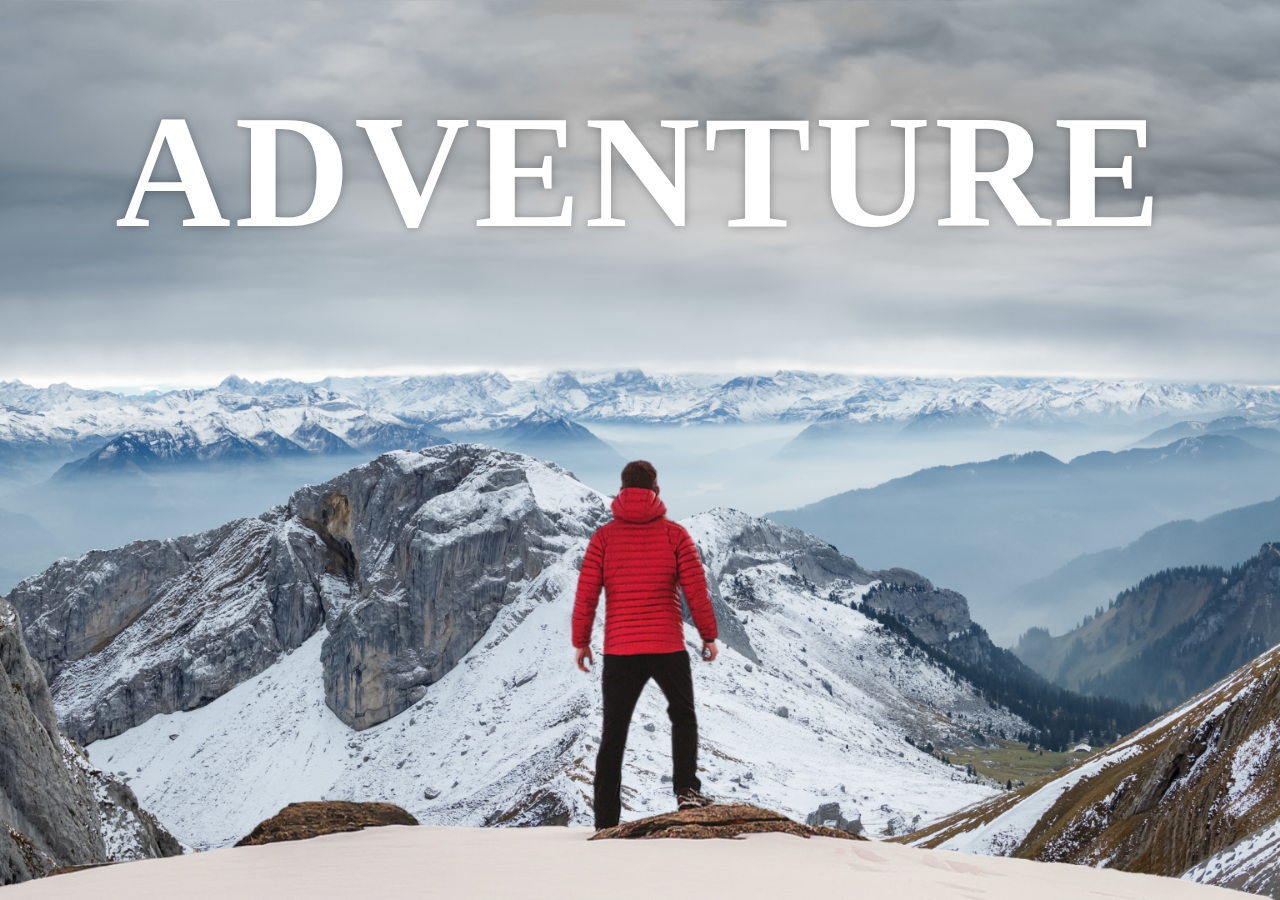
<file: index.html>
<!DOCTYPE html>
<html lang="en">
<head>
    <meta charset="UTF-8">
    <meta http-equiv="X-UA-Compatible" content="IE=edge">
    <meta name="viewport" content="width=device-width, initial-scale=1.0">
    <title>Parallax</title>
    <link rel="stylesheet" href="ParallaxProject.css">
</head>
<body>
    <div class="wrapper">
        <div class="container">
            <img src="background.png" class="background">
            <img src="foreground.png" class="foreground">
            <h1>ADVENTURE</h1>
        </div>
        <section>
            <h2 class="secH">Adventure Time!</h2>
            <p class="text">
                Lorem ipsum dolor sit amet consectetur, adipisicing elit. Qui necessitatibus commodi alias? Veritatis, eligendi nisi. Amet exercitationem, recusandae dolore corrupti laborum aperiam repellendus natus voluptatem quam atque aliquam beatae. Odit deserunt nisi optio eveniet? Aliquam possimus molestiae, ullam illum accusamus autem accusantium! Voluptate laboriosam eum saepe ex veritatis est? Numquam eaque autem labore provident dolorum, velit omnis mollitia eos adipisci!
                <br> <br>
                Lorem, ipsum dolor sit amet consectetur adipisicing elit. Ad, itaque hic tempore rem eveniet sed repudiandae molestiae magnam aut quod consequatur, harum, totam beatae fugiat ipsam? Explicabo, blanditiis quod similique fugiat fugit ea expedita deleniti doloribus, delectus perferendis, tempore amet maiores libero sapiente voluptatem reprehenderit? Illum alias commodi cupiditate corporis mollitia ab quaerat, ipsum est excepturi vitae a sunt optio.
            </p>
            <div class="bg bg1">
                <h2 class="desc">BIKING</h2>
            </div>
            <p class="text">
                Lorem ipsum dolor sit amet consectetur, adipisicing elit. Qui necessitatibus commodi alias? Veritatis, eligendi nisi. Amet exercitationem, recusandae dolore corrupti laborum aperiam repellendus natus voluptatem quam atque aliquam beatae. Odit deserunt nisi optio eveniet? Aliquam possimus molestiae, ullam illum accusamus autem accusantium! Voluptate laboriosam eum saepe ex veritatis est? Numquam eaque autem labore provident dolorum, velit omnis mollitia eos adipisci!
                <br> <br>
                Lorem, ipsum dolor sit amet consectetur adipisicing elit. Ad, itaque hic tempore rem eveniet sed repudiandae molestiae magnam aut quod consequatur, harum, totam beatae fugiat ipsam? Explicabo, blanditiis quod similique fugiat fugit ea expedita deleniti doloribus, delectus perferendis, tempore amet maiores libero sapiente voluptatem reprehenderit? Illum alias commodi cupiditate corporis mollitia ab quaerat, ipsum est excepturi vitae a sunt optio.
            </p>
            <div class="bg bg2">
                <h2 class="desc">PARA GLIDING</h2>
            </div>
            <p class="text">
                Lorem ipsum dolor sit amet consectetur, adipisicing elit. Qui necessitatibus commodi alias? Veritatis, eligendi nisi. Amet exercitationem, recusandae dolore corrupti laborum aperiam repellendus natus voluptatem quam atque aliquam beatae. Odit deserunt nisi optio eveniet? Aliquam possimus molestiae, ullam illum accusamus autem accusantium! Voluptate laboriosam eum saepe ex veritatis est? Numquam eaque autem labore provident dolorum, velit omnis mollitia eos adipisci!
                <br> <br>
                Lorem, ipsum dolor sit amet consectetur adipisicing elit. Ad, itaque hic tempore rem eveniet sed repudiandae molestiae magnam aut quod consequatur, harum, totam beatae fugiat ipsam? Explicabo, blanditiis quod similique fugiat fugit ea expedita deleniti doloribus, delectus perferendis, tempore amet maiores libero sapiente voluptatem reprehenderit? Illum alias commodi cupiditate corporis mollitia ab quaerat, ipsum est excepturi vitae a sunt optio.
            </p>
            <div class="bg bg3">
                <h2 class="desc">SURFING</h2>
            </div>
            <p class="text">
                Lorem ipsum dolor sit amet consectetur, adipisicing elit. Qui necessitatibus commodi alias? Veritatis, eligendi nisi. Amet exercitationem, recusandae dolore corrupti laborum aperiam repellendus natus voluptatem quam atque aliquam beatae. Odit deserunt nisi optio eveniet? Aliquam possimus molestiae, ullam illum accusamus autem accusantium! Voluptate laboriosam eum saepe ex veritatis est? Numquam eaque autem labore provident dolorum, velit omnis mollitia eos adipisci!
                <br> <br>
                Lorem, ipsum dolor sit amet consectetur adipisicing elit. Ad, itaque hic tempore rem eveniet sed repudiandae molestiae magnam aut quod consequatur, harum, totam beatae fugiat ipsam? Explicabo, blanditiis quod similique fugiat fugit ea expedita deleniti doloribus, delectus perferendis, tempore amet maiores libero sapiente voluptatem reprehenderit? Illum alias commodi cupiditate corporis mollitia ab quaerat, ipsum est excepturi vitae a sunt optio.
            </p>
        </section>
    </div>
</body>
</html>
</file>
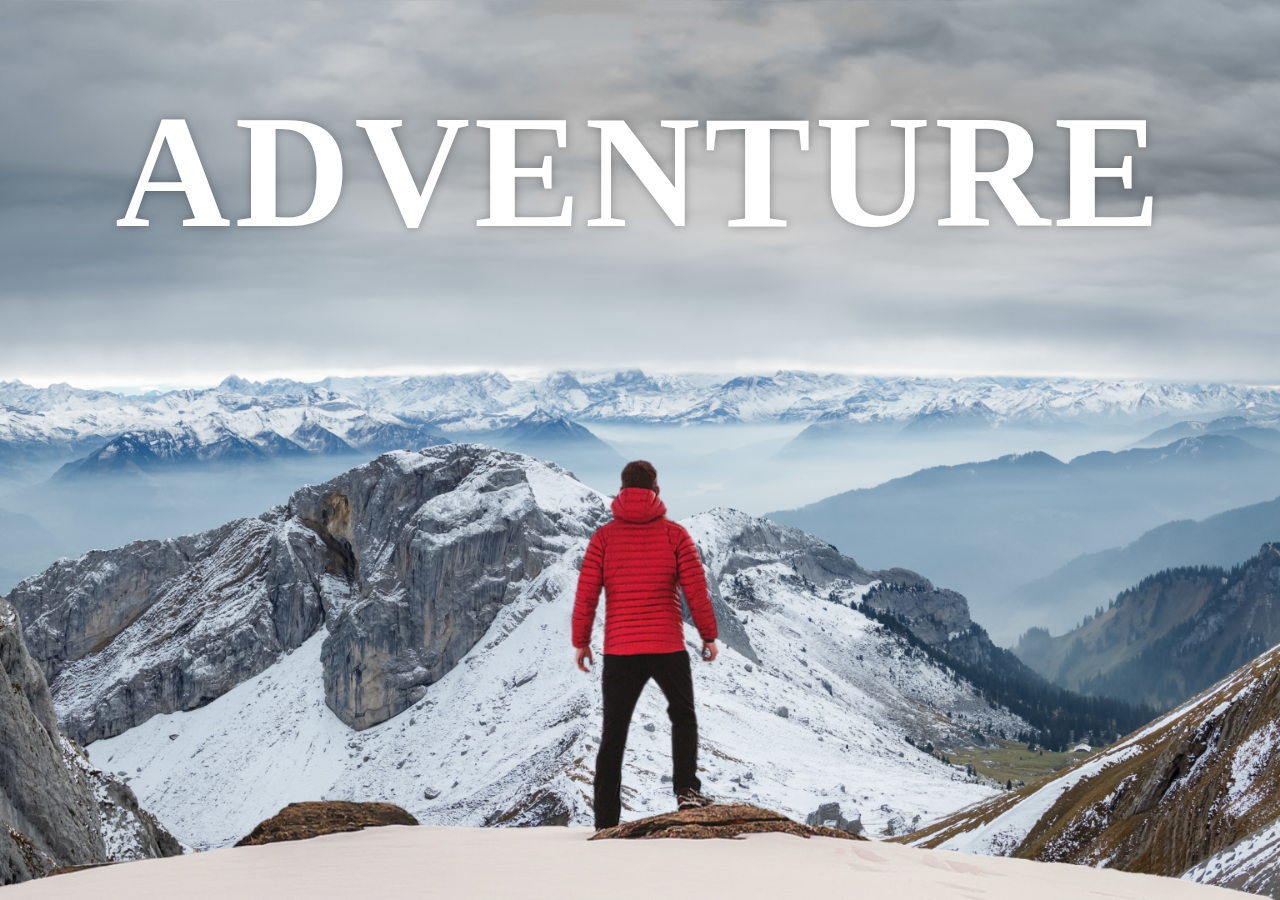
<file: ParallaxProject.html>
<!DOCTYPE html>
<html lang="en">
<head>
    <meta charset="UTF-8">
    <meta http-equiv="X-UA-Compatible" content="IE=edge">
    <meta name="viewport" content="width=device-width, initial-scale=1.0">
    <title>Parallax</title>
    <link rel="stylesheet" href="ParallaxProject.css">
</head>
<body>
    <div class="wrapper">
        <div class="container">
            <img src="background.png" class="background">
            <img src="foreground.png" class="foreground">
            <h1>ADVENTURE</h1>
        </div>
        <section>
            <h2 class="secH">Adventure Time!</h2>
            <p class="text">
                Lorem ipsum dolor sit amet consectetur, adipisicing elit. Qui necessitatibus commodi alias? Veritatis, eligendi nisi. Amet exercitationem, recusandae dolore corrupti laborum aperiam repellendus natus voluptatem quam atque aliquam beatae. Odit deserunt nisi optio eveniet? Aliquam possimus molestiae, ullam illum accusamus autem accusantium! Voluptate laboriosam eum saepe ex veritatis est? Numquam eaque autem labore provident dolorum, velit omnis mollitia eos adipisci!
                <br> <br>
                Lorem, ipsum dolor sit amet consectetur adipisicing elit. Ad, itaque hic tempore rem eveniet sed repudiandae molestiae magnam aut quod consequatur, harum, totam beatae fugiat ipsam? Explicabo, blanditiis quod similique fugiat fugit ea expedita deleniti doloribus, delectus perferendis, tempore amet maiores libero sapiente voluptatem reprehenderit? Illum alias commodi cupiditate corporis mollitia ab quaerat, ipsum est excepturi vitae a sunt optio.
            </p>
            <div class="bg bg1">
                <h2 class="desc">BIKING</h2>
            </div>
            <p class="text">
                Lorem ipsum dolor sit amet consectetur, adipisicing elit. Qui necessitatibus commodi alias? Veritatis, eligendi nisi. Amet exercitationem, recusandae dolore corrupti laborum aperiam repellendus natus voluptatem quam atque aliquam beatae. Odit deserunt nisi optio eveniet? Aliquam possimus molestiae, ullam illum accusamus autem accusantium! Voluptate laboriosam eum saepe ex veritatis est? Numquam eaque autem labore provident dolorum, velit omnis mollitia eos adipisci!
                <br> <br>
                Lorem, ipsum dolor sit amet consectetur adipisicing elit. Ad, itaque hic tempore rem eveniet sed repudiandae molestiae magnam aut quod consequatur, harum, totam beatae fugiat ipsam? Explicabo, blanditiis quod similique fugiat fugit ea expedita deleniti doloribus, delectus perferendis, tempore amet maiores libero sapiente voluptatem reprehenderit? Illum alias commodi cupiditate corporis mollitia ab quaerat, ipsum est excepturi vitae a sunt optio.
            </p>
            <div class="bg bg2">
                <h2 class="desc">PARA GLIDING</h2>
            </div>
            <p class="text">
                Lorem ipsum dolor sit amet consectetur, adipisicing elit. Qui necessitatibus commodi alias? Veritatis, eligendi nisi. Amet exercitationem, recusandae dolore corrupti laborum aperiam repellendus natus voluptatem quam atque aliquam beatae. Odit deserunt nisi optio eveniet? Aliquam possimus molestiae, ullam illum accusamus autem accusantium! Voluptate laboriosam eum saepe ex veritatis est? Numquam eaque autem labore provident dolorum, velit omnis mollitia eos adipisci!
                <br> <br>
                Lorem, ipsum dolor sit amet consectetur adipisicing elit. Ad, itaque hic tempore rem eveniet sed repudiandae molestiae magnam aut quod consequatur, harum, totam beatae fugiat ipsam? Explicabo, blanditiis quod similique fugiat fugit ea expedita deleniti doloribus, delectus perferendis, tempore amet maiores libero sapiente voluptatem reprehenderit? Illum alias commodi cupiditate corporis mollitia ab quaerat, ipsum est excepturi vitae a sunt optio.
            </p>
            <div class="bg bg3">
                <h2 class="desc">SURFING</h2>
            </div>
            <p class="text">
                Lorem ipsum dolor sit amet consectetur, adipisicing elit. Qui necessitatibus commodi alias? Veritatis, eligendi nisi. Amet exercitationem, recusandae dolore corrupti laborum aperiam repellendus natus voluptatem quam atque aliquam beatae. Odit deserunt nisi optio eveniet? Aliquam possimus molestiae, ullam illum accusamus autem accusantium! Voluptate laboriosam eum saepe ex veritatis est? Numquam eaque autem labore provident dolorum, velit omnis mollitia eos adipisci!
                <br> <br>
                Lorem, ipsum dolor sit amet consectetur adipisicing elit. Ad, itaque hic tempore rem eveniet sed repudiandae molestiae magnam aut quod consequatur, harum, totam beatae fugiat ipsam? Explicabo, blanditiis quod similique fugiat fugit ea expedita deleniti doloribus, delectus perferendis, tempore amet maiores libero sapiente voluptatem reprehenderit? Illum alias commodi cupiditate corporis mollitia ab quaerat, ipsum est excepturi vitae a sunt optio.
            </p>
        </section>
    </div>
</body>
</html>
</file>
<file: ParallaxProject.css>
*{
    margin: 0;
    padding: 0;
    box-sizing: border-box;
}
.wrapper{
    height:100vh;
    perspective: 10px;
    overflow-x: hidden;
}
.container{
    position: relative;
    display: flex;
    height: 100%;
    justify-content: center;
    align-items: center;
    transform-style: preserve-3d;
    z-index: -1;
}
.background{
    transform: translatez(-40px) scale(5);
}
.foreground{
    transform: translatez(-20px) scale(3);
}
.background, .foreground{
    position: absolute;
    height: 100%;
    width:100%;
    object-fit: cover;
    z-index: -1;
}
h1{
    position: absolute;
    top:5rem;
    font-size:10rem;
    letter-spacing:4px;
    color:white;
    text-shadow:0 0 10px rgba(0,0,0,0.3);
}
.text{
    font-size:1.5rem;
    padding: 0 10rem;
    margin: 5rem 0;
}
section{
    background-color: rgb(45,45,45);
    color:white;
    padding:5rem 0;
}
.secH{
    font-size:5rem;
    padding:0 10rem;
}
.bg{
    position: relative;
    width:100%;
    height:500px;
    background-attachment: fixed;
    background-position: center;
    background-size: cover;
}
.desc{
    position: absolute;
    background-color: white;   
    padding: 0.5rem 2.5rem;
    top:50%;
    left:60%;
    transform: translateX(-50%) translateX(-50%);
    color:black;
    font-size:3.5rem;
    font-weight:600;
}
.bg1{
    background-image: url(sport-1.jpg);
}
.bg2{
    background-image: url(sport-2.jpg);
}
.bg3{
    background-image: url(sport-3.jpg);
}
</file>
